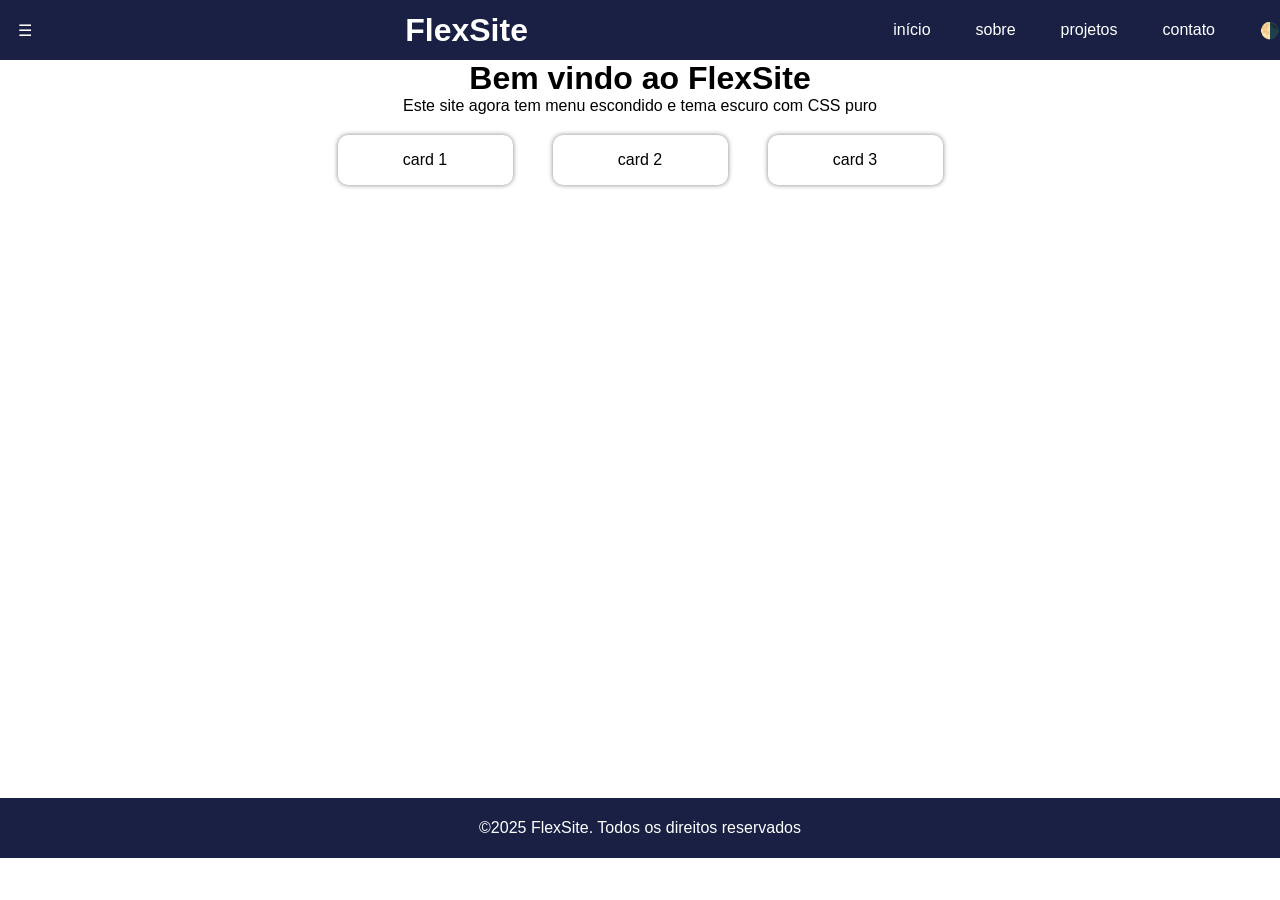
<file: animacao_variaveis_flex/index.html>
<!DOCTYPE html>
<html lang="pt-br">
<head>
    <meta charset="UTF-8">
    <meta name="viewport" content="width=device-width, initial-scale=1.0">
    <link rel="stylesheet" href="css/estilo.css">
    <title>FlexSite</title>
</head>

<body>
  <input type="checkbox" id="tema" hidden>  
  <header>
    <div id="burger">
    <input type="checkbox" id="menu-toggle" hidden>
    <label for="menu-toggle" class="hamburger">☰</label>
    <nav class="menu">
        <div id="inicio"><p>início</p></div>
        <div id="sobre"><p>sobre</p></div>
        <div id="projetos"><p>projetos</p></div>
        <div id="contato"><p>contato</p></div>
    </nav></div>

    <h1 id="logo">FlexSite</h1>

    <nav class="itens">
        <div id="inicio"><p>início</p></div>
        <div id="sobre"><p>sobre</p></div>
        <div id="projetos"><p>projetos</p></div>
        <div id="contato"><p>contato</p></div>
        <label for="tema" class="cor">🌗</label>
    </nav>

    </header>
    <main>
        <h1 id="bemvindo">Bem vindo ao FlexSite</h1>

        <p id="textointro">Este site agora tem menu escondido e tema escuro com CSS puro</p>

        <div class="botoes">
            <div class="card">
                <p>card 1</p>
            </div>
            <div class="card">
                <p>card 2</p>
            </div>
            <div class="card">
                <p>card 3</p>
            </div>
        </div>
    </main>

    <footer>
        <p>©2025 FlexSite. Todos os direitos reservados</p>
    </footer> 

</body>
</html>
</file>
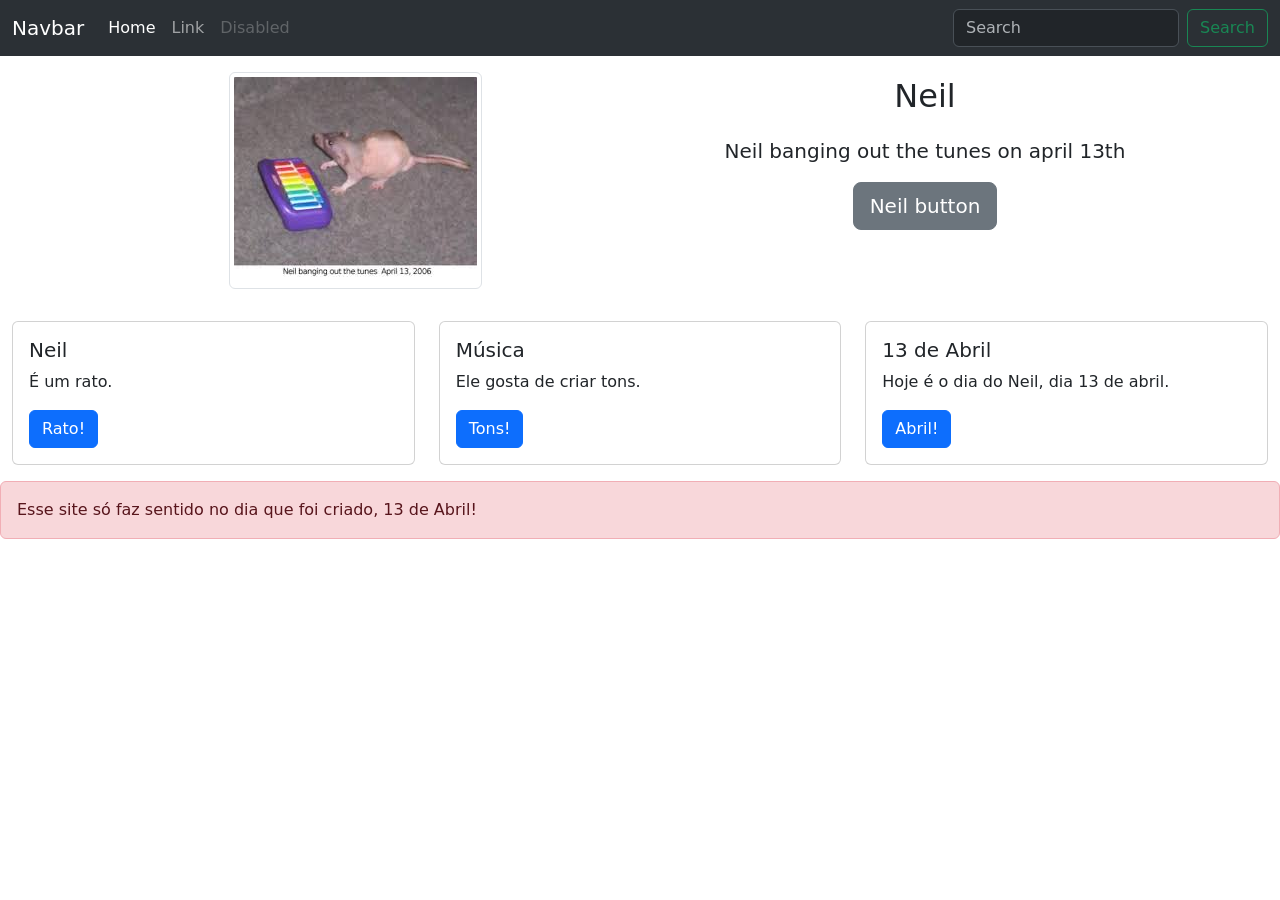
<file: bootstrap site/index.html>
<!DOCTYPE html>
<html lang="pt-br">
<head>
    <meta charset="UTF-8">
    <meta name="viewport" content="width=device-width, initial-scale=1.0">
    <link href="https://cdn.jsdelivr.net/npm/bootstrap@5.3.0/dist/css/bootstrap.min.css" rel="stylesheet">
    <title>Site Bootstrap</title>
</head>
<body>
    <header>
        
        <nav class="navbar navbar-expand-lg bg-body-tertiary bg-dark" data-bs-theme="dark">
        <div class="container-fluid">
            <a class="navbar-brand" href="#">Navbar</a>
            <button class="navbar-toggler" type="button" data-bs-toggle="collapse" data-bs-target="#navbarTogglerDemo02" aria-controls="navbarTogglerDemo02" aria-expanded="false" aria-label="Toggle navigation">
            <span class="navbar-toggler-icon"></span>
            </button>
            <div class="collapse navbar-collapse" id="navbarTogglerDemo02">
            <ul class="navbar-nav me-auto mb-2 mb-lg-0">
                <li class="nav-item">
                <a class="nav-link active" aria-current="page" href="#">Home</a>
                </li>
                <li class="nav-item">
                <a class="nav-link" href="#">Link</a>
                </li>
                <li class="nav-item">
                <a class="nav-link disabled" aria-disabled="true">Disabled</a>
                </li>
            </ul>
            <form class="d-flex" role="search">
                <input class="form-control me-2" type="search" placeholder="Search" aria-label="Search"/>
                <button class="btn btn-outline-success" type="submit">Search</button>
            </form>
            </div>
        </div>
        </nav>
        
    </header>
    <main>
        <div class="container text-center">
        <div class="row">
            <div class="col-sm-6 py-3">
                <img src="imagens/neil.jpg" class="img-fluid img-thumbnail"/>
            </div>
            <div class="col-sm-6 py-3">
                <p class="fs-2">Neil</p>
                <p class="fs-5">Neil banging out the tunes on april 13th</p>
                <button type="button" class="btn btn-secondary btn-lg">Neil button</button>
            </div>
        </div>
        </div>
        <div class="row m-0">
        <div class="col-sm-4 py-3">
            <div class="card">
            <div class="card-body">
                <h5 class="card-title">Neil</h5>
                <p class="card-text">É um rato.</p>
                <a href="#" class="btn btn-primary">Rato!</a>
            </div>
            </div>
            </div>
            <div class="col-sm-4 py-3">
                <div class="card">
                <div class="card-body">
                    <h5 class="card-title">Música</h5>
                    <p class="card-text">Ele gosta de criar tons.</p>
                    <a href="#" class="btn btn-primary">Tons!</a>
                </div>
                </div>
            </div>
                <div class="col-sm-4 py-3">
                <div class="card">
                <div class="card-body">
                    <h5 class="card-title">13 de Abril</h5>
                    <p class="card-text">Hoje é o dia do Neil, dia 13 de abril.</p>
                    <a href="#" class="btn btn-primary">Abril!</a>
                </div>
            </div>
        </div>
        </div>
        <div class="alert alert-danger" role="alert">
        Esse site só faz sentido no dia que foi criado, 13 de Abril!
        </div>
    </main>
</body>
</html>
</file>
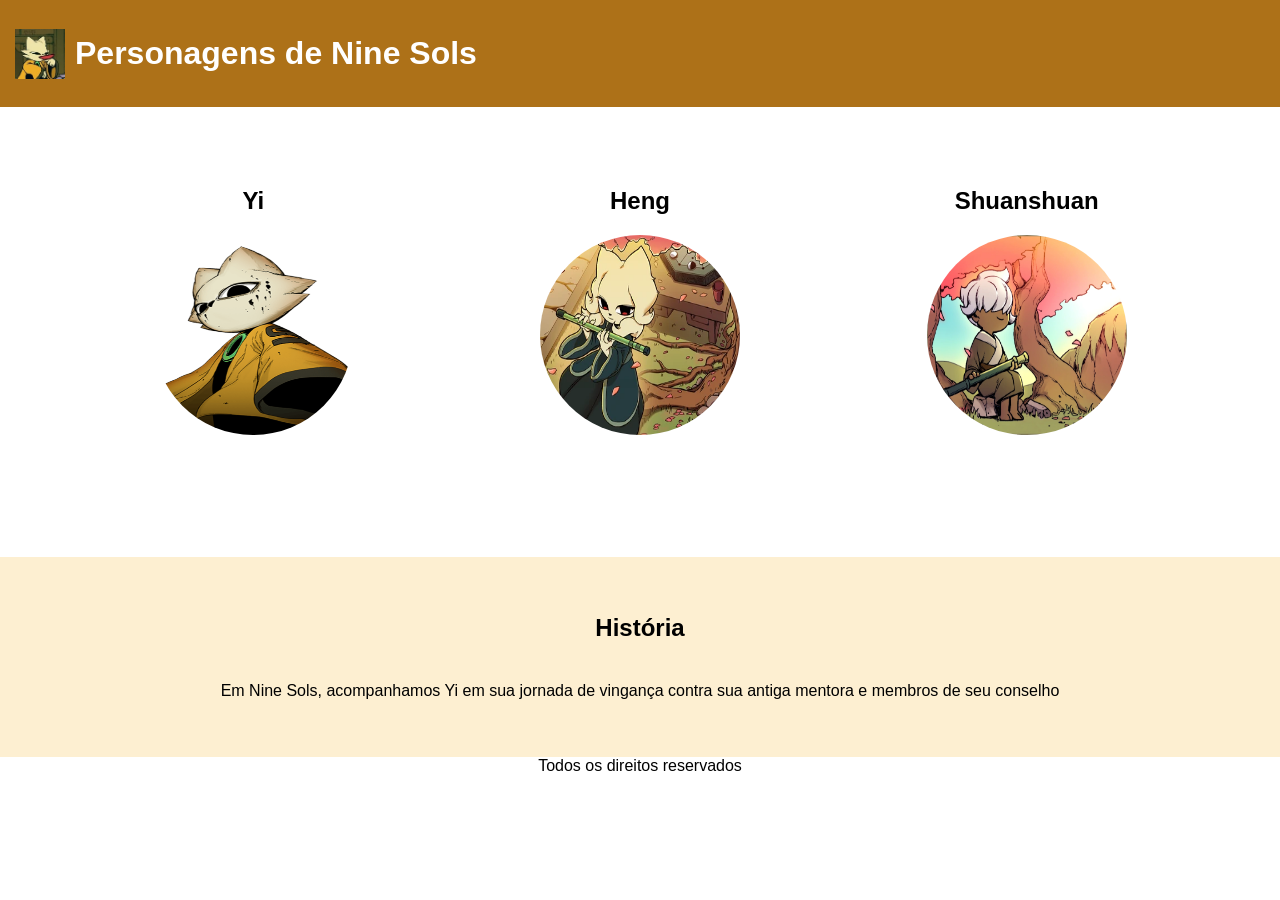
<file: flexbox/index.html>
<!DOCTYPE html>
<html lang="pt-br">
<head>
    <meta charset="UTF-8">
    <meta name="viewport" content="width=device-width, initial-scale=1.0">
    <link rel="stylesheet" href="css/style.css">
    <title>Flexbox</title>
</head>
<body>
    <header>
        <img id="icon" src="imagens/icon.jpg"/>
        <h1 id="titulo">Personagens de Nine Sols</h1>
    </header>
    <main>
    <section class="cartoes">
        <div class="cartao 1">
            <h1>Yi</h1>
            <img id="Yi" src="imagens/drawing-of-yi-v0-frp65gfbh6he1.png"/>
        </div>

        <div class="cartao 2">
            <h1>Heng</h1>
            <img id="Heng" src="imagens/FigureHeng.webp"/>
        </div>

        <div class="cartao 3">
            <h1>Shuanshuan</h1>
            <img id="Shuanshuan" src="imagens/Character_Shuan.webp"/>
        </div>
    </section>

    <section class="sobre">
    <h1>História</h1>
    <p>Em Nine Sols, acompanhamos Yi em sua jornada de vingança contra sua antiga mentora e membros de seu conselho</p>
    </main>
    </section>
    
    <footer>
        <p>Todos os direitos reservados</p>
    </footer>
</body>
</html>
</file>
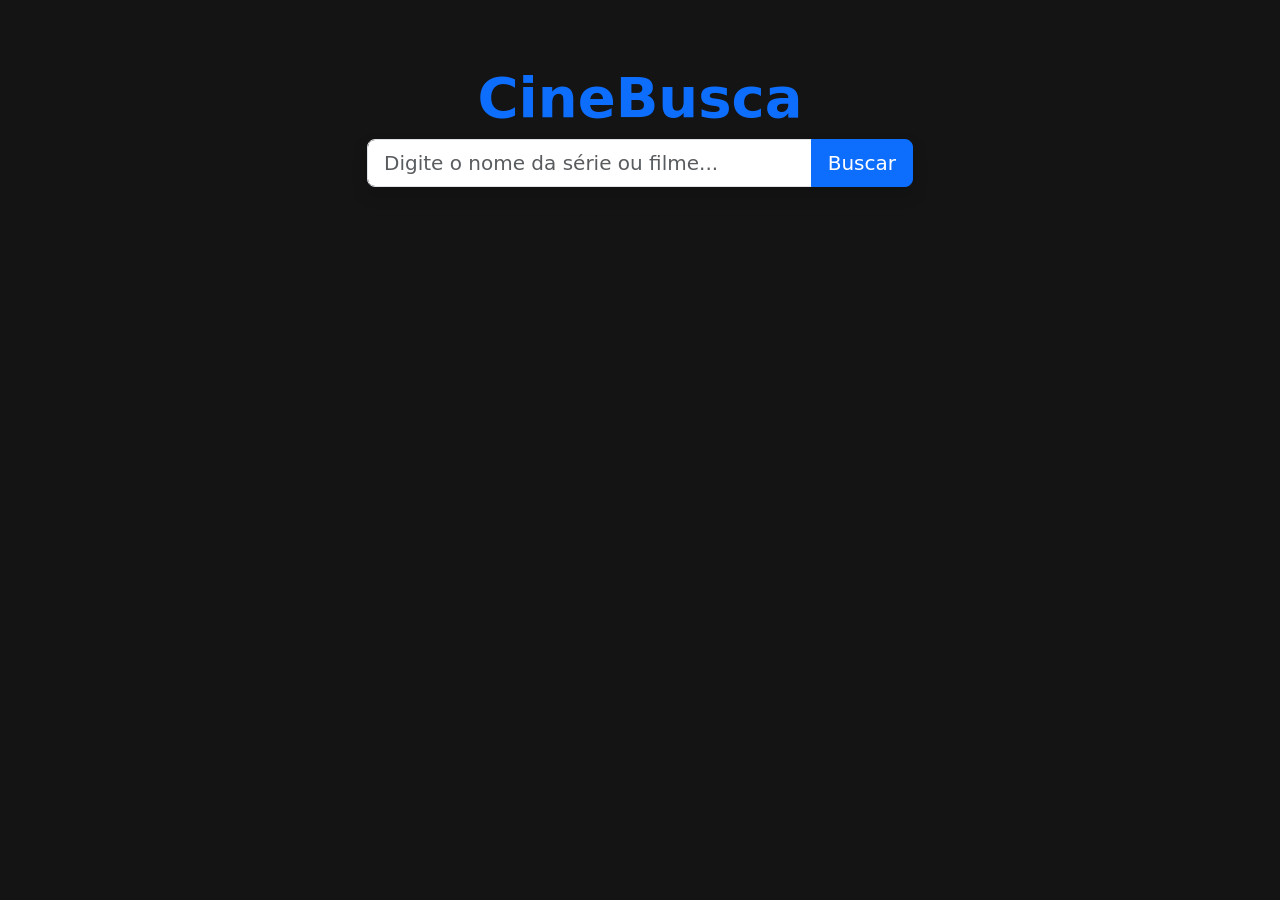
<file: pesquisa filme/index.html>
<!DOCTYPE html>
<html lang="pt-BR">
<head>
    <meta charset="UTF-8">
    <meta name="viewport" content="width=device-width, initial-scale=1.0">
    <title>CineBusca</title>
    
    <link href="https://cdn.jsdelivr.net/npm/bootstrap@5.3.3/dist/css/bootstrap.min.css" rel="stylesheet">
    
    <link rel="stylesheet" href="css/style.css">
</head>
<body>

    <header class="py-5 text-center container">
        <div class="row py-lg-3">
            <div class="col-lg-6 col-md-8 mx-auto">
                <h1 class="fw-bold text-primary display-4">CineBusca</h1>
                
                <div class="input-group mb-3 shadow">
                    <input type="text" id="search-input" class="form-control form-control-lg" placeholder="Digite o nome da série ou filme..." aria-label="Nome da série">
                    <button class="btn btn-primary btn-lg" type="button" id="search-button">Buscar</button>
                </div>
            </div>
        </div>
    </header>

    <main class="container mb-5">
        <div class="row row-cols-1 row-cols-sm-2 row-cols-md-3 row-cols-lg-4 g-4" id="results-grid">
            </div>
    </main>

    <script src="https://cdn.jsdelivr.net/npm/bootstrap@5.3.3/dist/js/bootstrap.bundle.min.js"></script>
    
    <script src="script/script.js"></script>
</body>
</html>
</file>
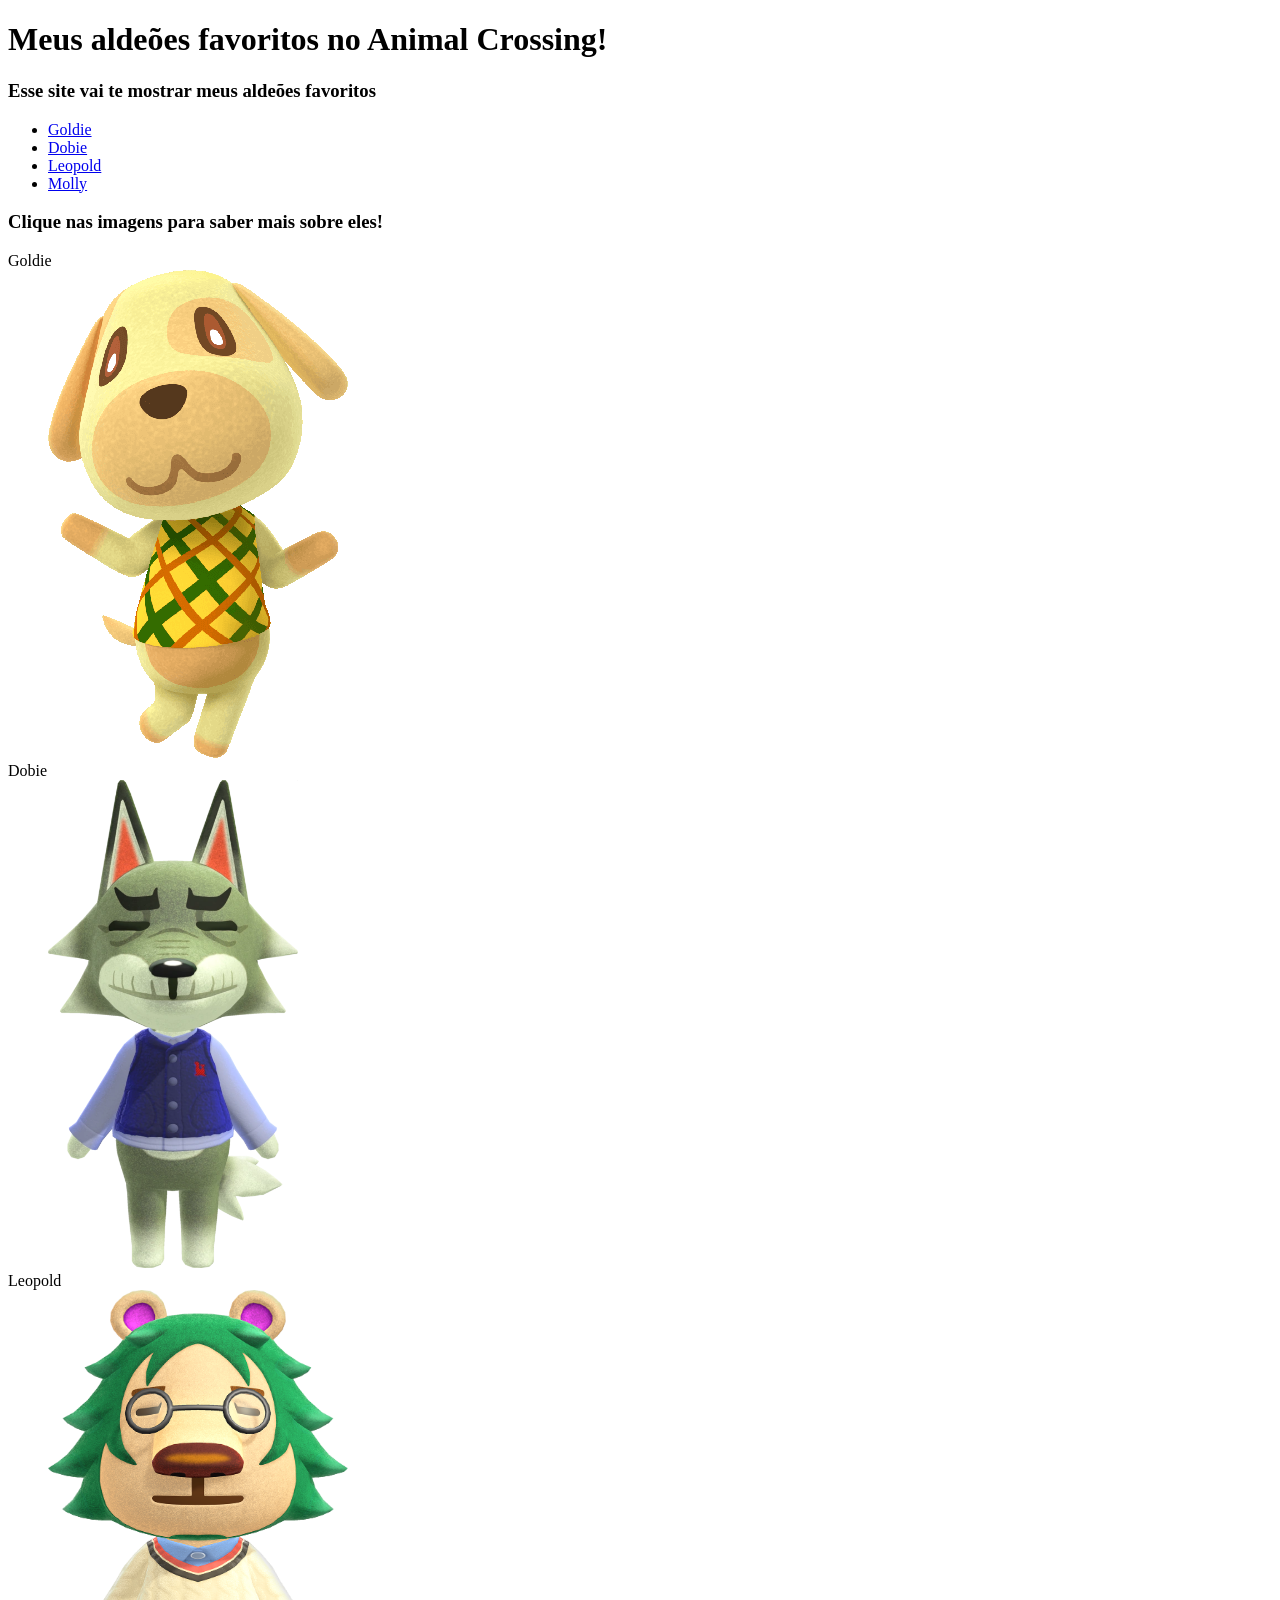
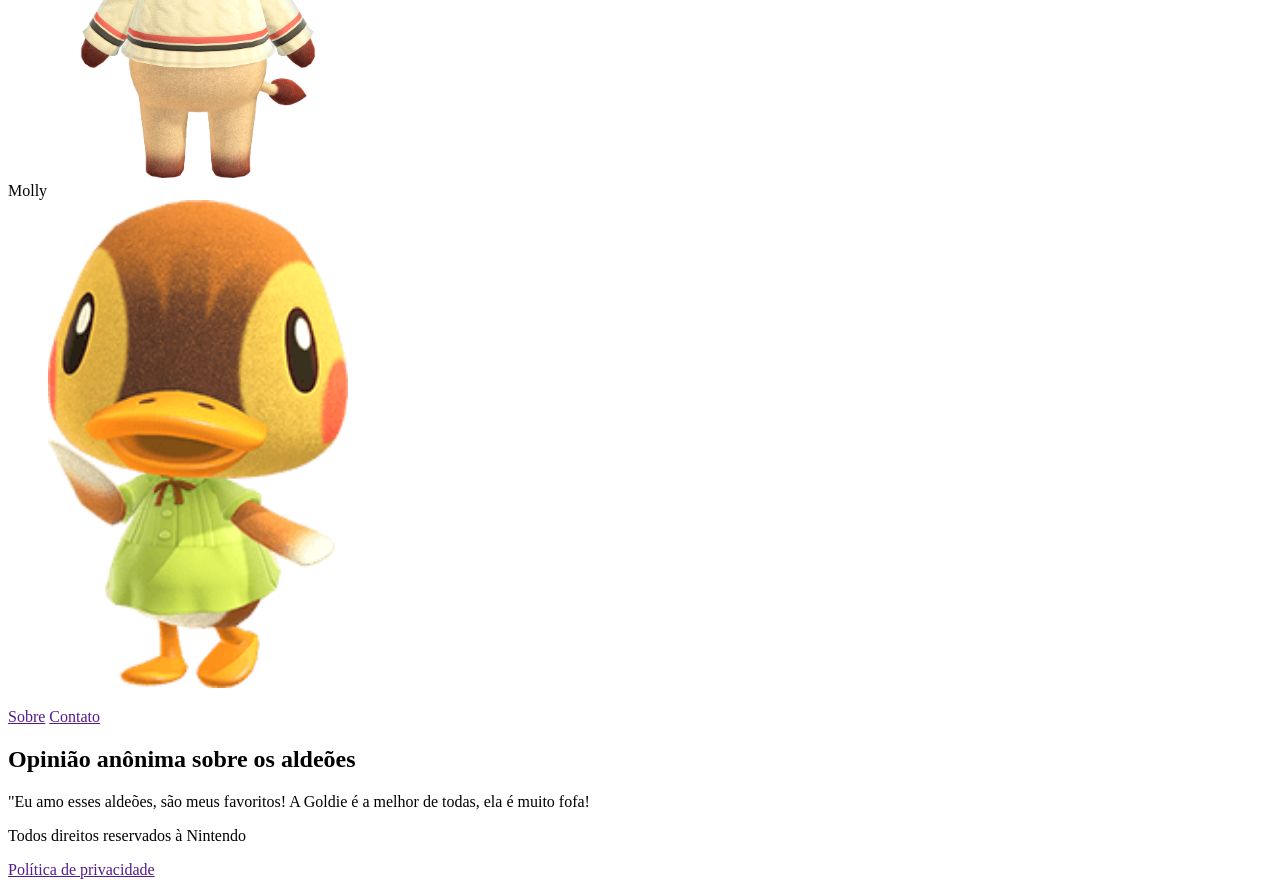
<file: site animal crossing/index.html>
<!DOCTYPE html>
<html>
<head>
    <meta charset="UTF-8">
    <meta name="viewport" content="width=device-width, initial-scale=1.0">
    <meta name="keywords" content="ACNH, Animal Crossing, New Horizons, Goldie, Dobie, Leopold, Molly">
    <link rel="icon" href="imagens/icon.svg">
    <title>Página legal</title>
</head>
<body>
    <header>
        <h1>Meus aldeões favoritos no Animal Crossing!</h1>
        <h3>Esse site vai te mostrar meus aldeões favoritos</h3>
        <nav>
            <ul>
                <li><a href="#goldie">Goldie</a></li>
                <li><a href="#dobie">Dobie</a></li>
                <li><a href="#leopold">Leopold</a></li>
                <li><a href="#molly">Molly</a></li>
            </ul>
        </nav>
    </header>

    <main>
        <h3>Clique nas imagens para saber mais sobre eles!</h3>
        <dl>
            <dt id="goldie">Goldie</dt>
            <dd><a href="goldie.html"><img src="imagens/Goldie.png" width="300" height="488"/></a></dd>
            <dt id="dobie">Dobie</dt>
            <dd><a href="dobie.html"><img src="imagens/dobie.webp" width="250" height="488"/></a></dd>
            <dt id="leopold">Leopold</dt>
            <dd><a href="leopold.html"><img src="imagens/Leopold.png" width="300" height="488"/></a></dd>
            <dt id="molly">Molly</dt>
            <dd><a href="molly.html"><img src="imagens/Molly.webp" width="300" height="488"/></a></dd>
        </dl>

        <nav>
            <a href="">Sobre</a>
            <a href="">Contato</a>
        </nav>

        <article>
            <h1>Opinião anônima sobre os aldeões</h1>
            <p>"Eu amo esses aldeões, são meus favoritos! A Goldie é a melhor de todas, ela é muito fofa!</p>
        </article>
    </main>

    <footer>
        <p>Todos direitos reservados à Nintendo</p>
        <a href="">Política de privacidade</a>
    </footer>
</body>
</html>
</file>
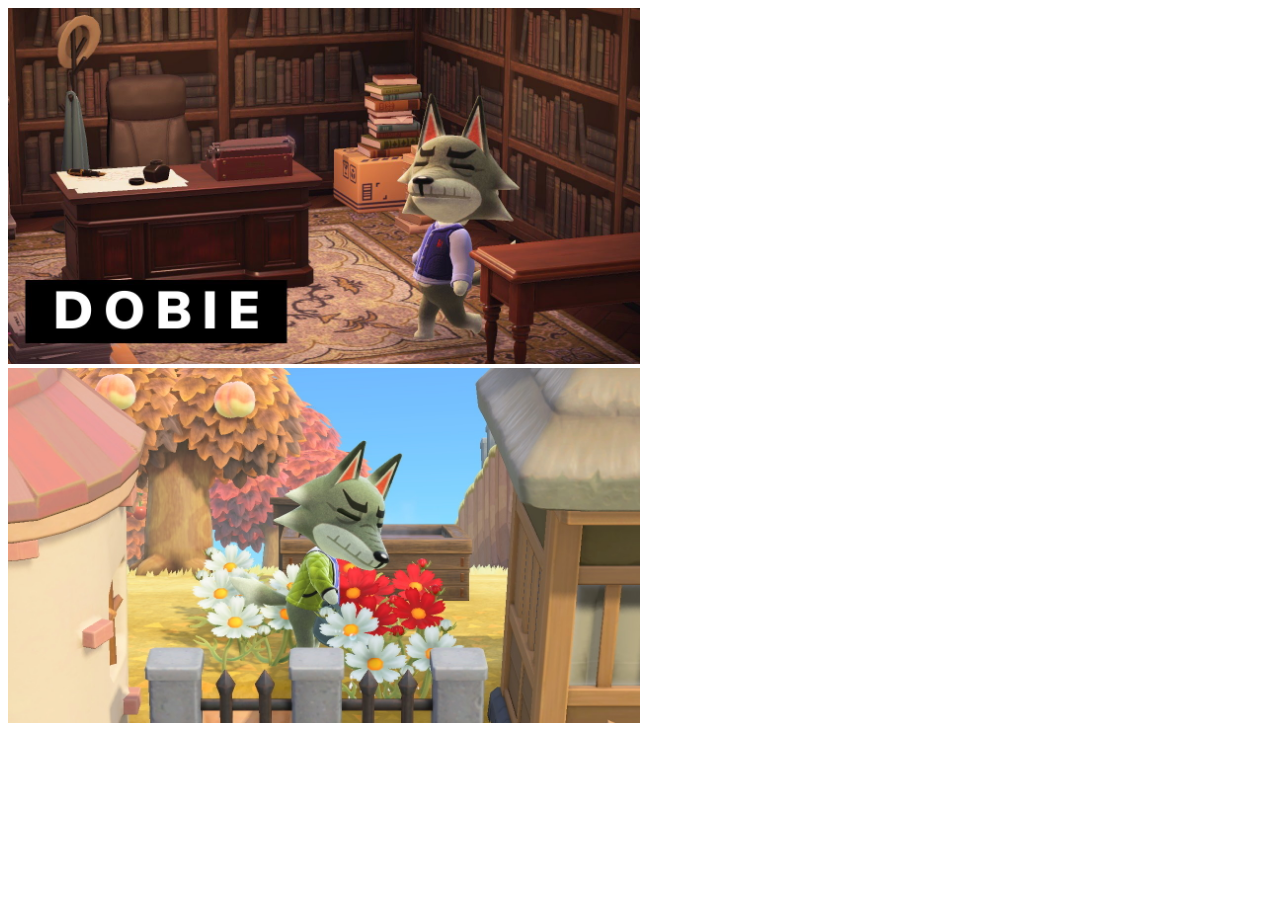
<file: site animal crossing/dobie.html>
<!DOCTYPE html>
<html>
<head>
    <meta charset="UTF-8">
    <meta name="viewport" content="width=device-width, initial-scale=1.0">
    <title>Dobie</title>
</head>
<body>
    <img src="imagens/dobie casa.jpg" width="50%" height="50%" />
    <img src="imagens/dobie hobbie.jpeg" width="50%" height="50%" />
</body>
</html>
</file>
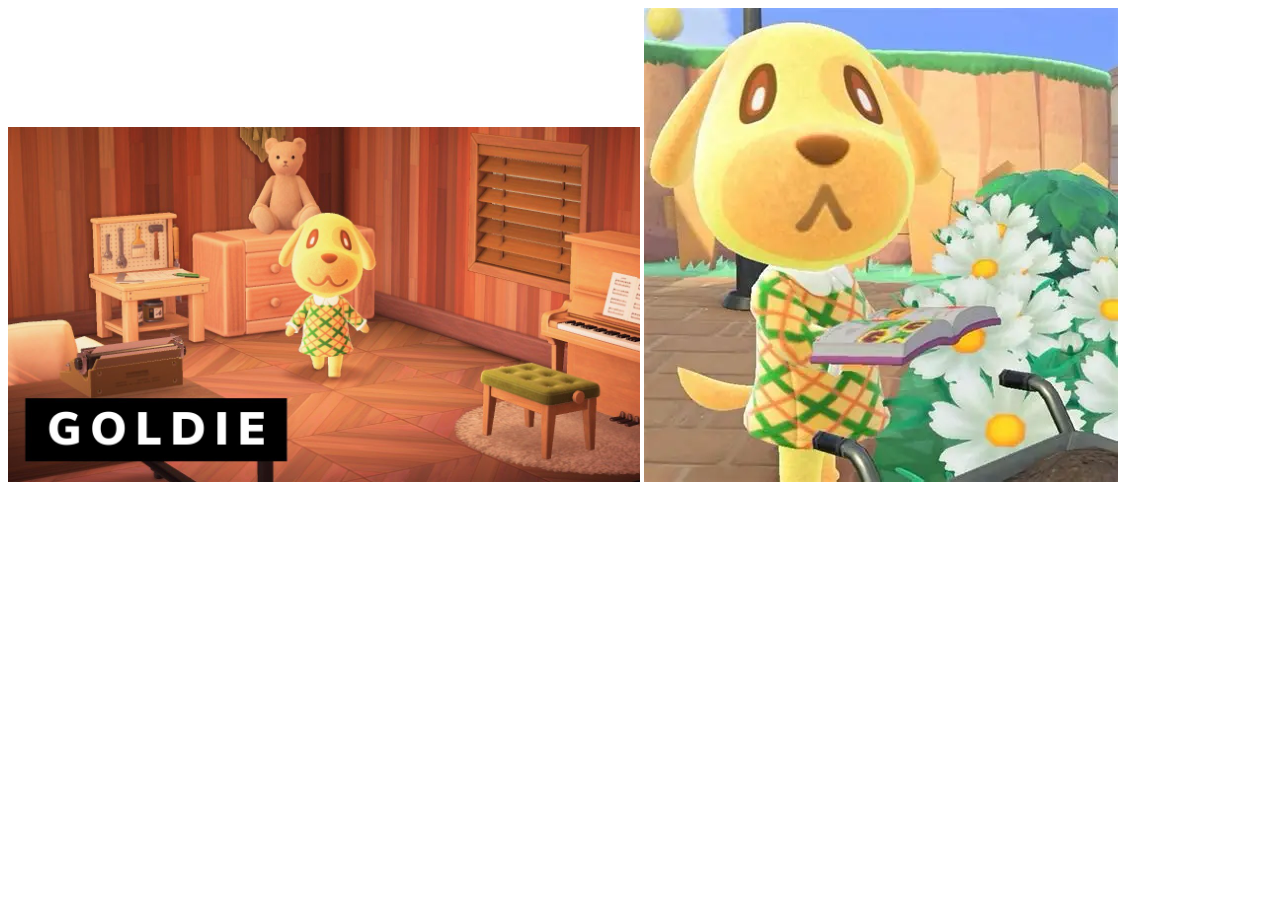
<file: site animal crossing/goldie.html>
<!DOCTYPE html>
<html>
<head>
    <meta charset="UTF-8">
    <meta name="viewport" content="width=device-width, initial-scale=1.0">
    <title>Goldie</title>
</head>
<body>
    <img src="imagens/goldie casa.jpg" width="50%" height="50%"/>
    <img src="imagens/goldie hobbie.webp"/>
</body>
</html>
</file>
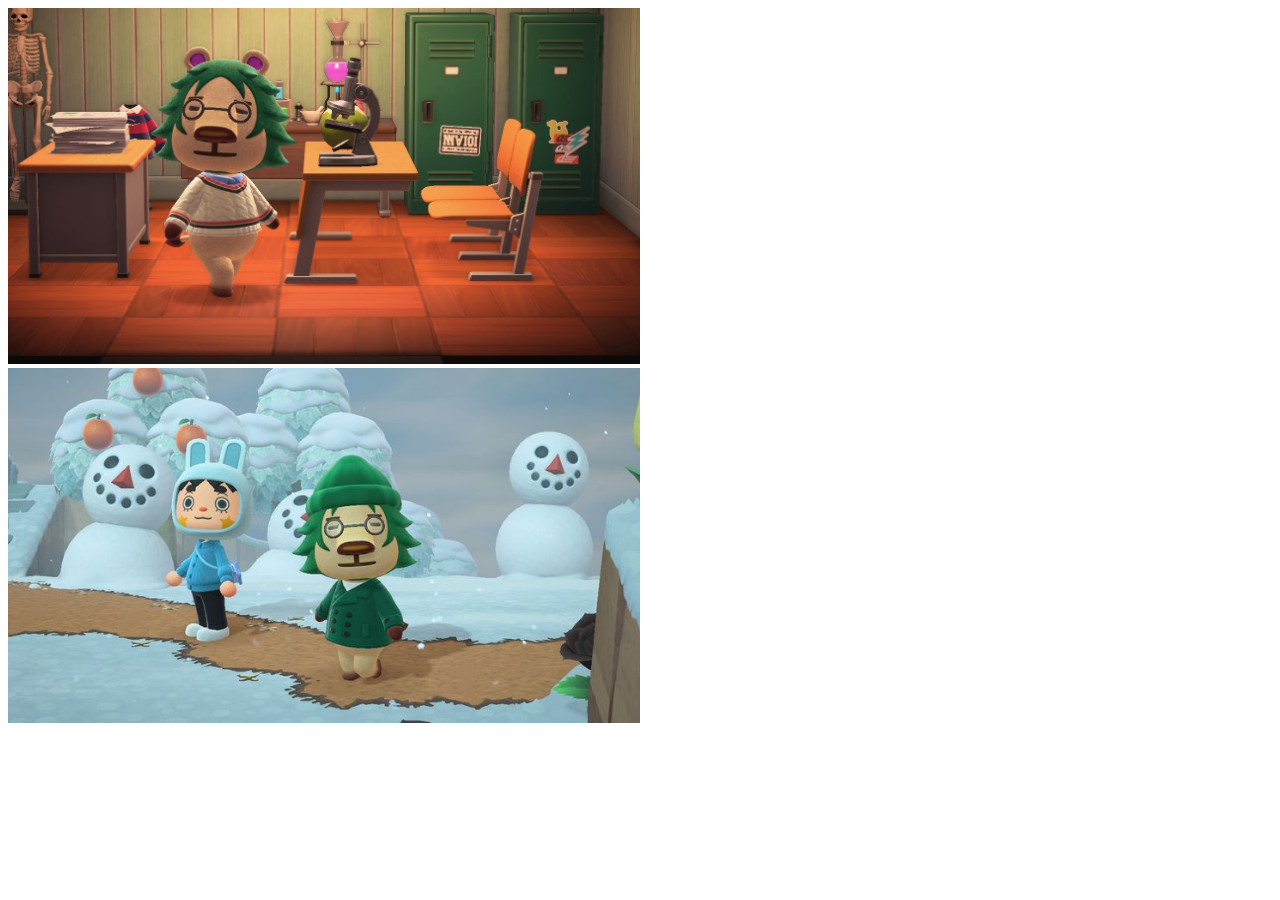
<file: site animal crossing/leopold.html>
<!DOCTYPE html>
<html>
<head>
    <meta charset="UTF-8">
    <meta name="viewport" content="width=device-width, initial-scale=1.0">
    <title>Leopold</title>
</head>
<body>
    <img src="imagens/leopold casa.jpg" width="50%" height="50%" />
    <img src="imagens/leopold hobbie.jpg" width="50%" height="50%" />
</body>
</html>
</file>
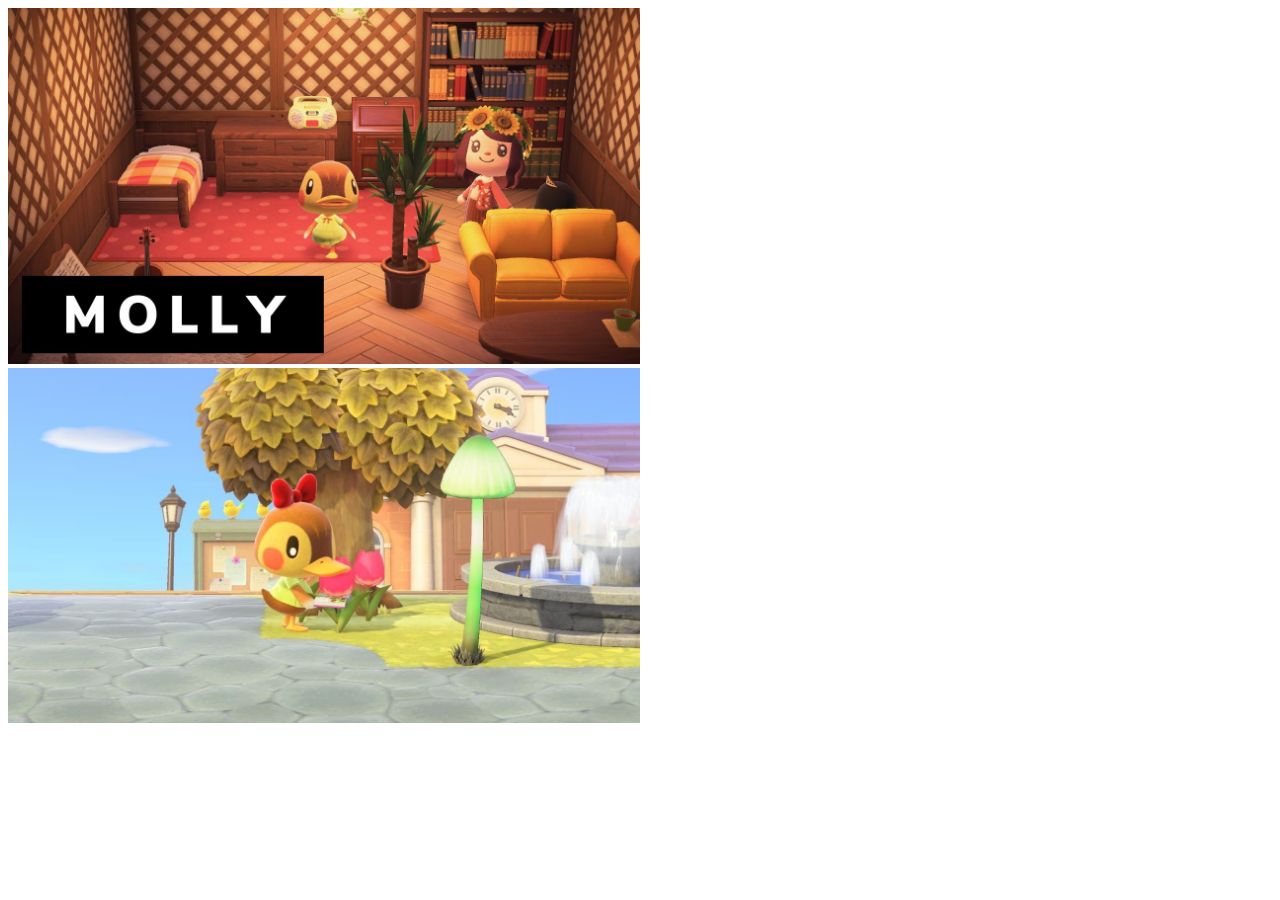
<file: site animal crossing/molly.html>
<!DOCTYPE html>
<html>
<head>
    <meta charset="UTF-8">
    <meta name="viewport" content="width=device-width, initial-scale=1.0">
    <title>Molly</title>
</head>
<body>
    <img src="imagens/molly casa.jpg" width="50%" height="50%" />
    <img src="imagens/molly hobbie.jpg" width="50%" height="50%"/>
</body>
</html>
</file>
<file: animacao_variaveis_flex/css/estilo.css>
* {
    font-family: Arial, sans-serif;
    margin: 0px;
    padding: 0px;
}

:root { /*para declarar variaveis*/
    --cor-main: black;
    --botao-fundo: white;
    --sombra: grey;
    --back: white;
    --fundo-burger: rgb(25, 32, 68); 
}

/*parte responsavel pelo tema escuro*/

.cor{
    z-index: 10; 
}

.cor:hover{
    cursor: pointer;
}

#tema {
       position: absolute;
       opacity: 0;
       width: 0;
       height: 0;
    }

#tema:checked ~ * {
      --cor-main: white;
      --botao-fundo: rgb(0, 0, 0);
      --sombra: rgb(232, 232, 232);
      --back: black;
    }

/*parte responsavel pelo tema escuro*/

body {
    border: 0px;
    height: 0vh;
}

header {
    height: 60px;
    color: white;
    background-color: rgb(25, 32, 68);
    display: flex;
    align-items: center;
    justify-content: space-between;
}

/*side menu*/

#burger {
    padding: 20px;
    display: flex;
    align-items: center;
    justify-content: center;
}

/*side menu*/

main {
    height: 82vh;
    display: flex;
    flex-direction: column;
    color: var(--cor-main);
    background-color: var(--back);
}

.botoes {
    display: flex;
    justify-content: space-between;
    justify-content: center;
}

.card {
    width: 175px;
    height: 50px;
    background-color: var(--botao-fundo);
    border-radius: 10px;
    box-shadow: 0px 0px 5px 0px var(--sombra);
    margin: 20px;
    display: flex;
    align-items: center;
    justify-content: center;
}

#bemvindo {
    display: flex;
    justify-content: center;
}

#textointro {
    display: flex;
    justify-content: center;
}

footer {
    height: 60px;
    color: white;
    background-color: rgb(25, 32, 68);
    display: flex;
    align-items: center;
    justify-content: center;
}

h1 {
    justify-content: center;
}

/*side menu*/

.itens {
    display: flex;
    justify-content: space-around;
    align-items: center;
    gap: 45px;
}

.hamburger {
    width: 30px;
    height: 30px;
    font-size: 1rem;
    cursor: pointer;
    margin-left: 10px;
    display: flex;
    align-items: center;
    justify-content: center;
    position: fixed;
    z-index: 2;
}

.menu {
    position: fixed;
    top: 0;
    left: -280px;
    width: 200px;
    height: 100%;
    background: var(--fundo-burger);

    display: flex;
    flex-direction: column;
    padding: 1rem;
    padding-top: 1rem;
    gap: 1rem;
    transition: left 0.3s ease;
    padding-top: 80px;
    text-decoration: none;
}

#menu-toggle:checked ~ .menu {
    left: 0;
}

#inicio:hover, #sobre:hover, #projetos:hover, #contato:hover, #tema:hover{
    cursor: pointer;
    transition: 0.5s;
    border-radius: 20px;
    transform: scale(1.05);
}

.botoes:hover, .card:hover {
    cursor: pointer;
    transform: scale(1.01);
    transition: 0.5s;
}

/*side menu*/
</file>
<file: flexbox/css/style.css>
* {
    box-sizing: border-box; /*conta o padding e a border no tamanho da box*/
    margin: 0;
    font-family: Arial, Helvetica, sans-serif;
}

/*header*/

header {
    display: flex;
    justify-content: left;
    align-items: center;
    padding: 15px;
    background-color: rgb(173, 113, 24);
}

#titulo {
    padding-left: 10px;
    color: white;
}

#icon {
    height: 50px;
    width: 50px;
}

/*main*/

.cartoes {
    height: 330px;
    display: flex;
    justify-content: space-around;
    align-content: center;
    margin: 60px;
}

.cartoes img{
    height: 200px;
    width: 200px;
    border-radius: 50%;
    display: flex;
    justify-content: center;
}

.cartoes h1{
    display: flex;
    justify-content: center;
}

.cartao {
    display: flex;
    align-items: center;
    flex-direction: column;
}

.sobre {
    height: 200px;
    display: flex;
    flex-direction: column;
    align-items: center;
    justify-content: center;
    background-color: rgb(253, 239, 209);
}

.sobre p, h1{
    padding: 20px;
}

footer{
    display: flex;
    justify-content: center;    
}
</file>
<file: pesquisa filme/css/style.css>
body {
    background-color: #141414;
    color: #ffffff;
}

.card-img-top {
    height: 320px;
    object-fit: cover;
    background-color: #333;
}
.card-text {
    display: -webkit-box;
    -webkit-box-orient: vertical;
    overflow: hidden;
}
</file>
